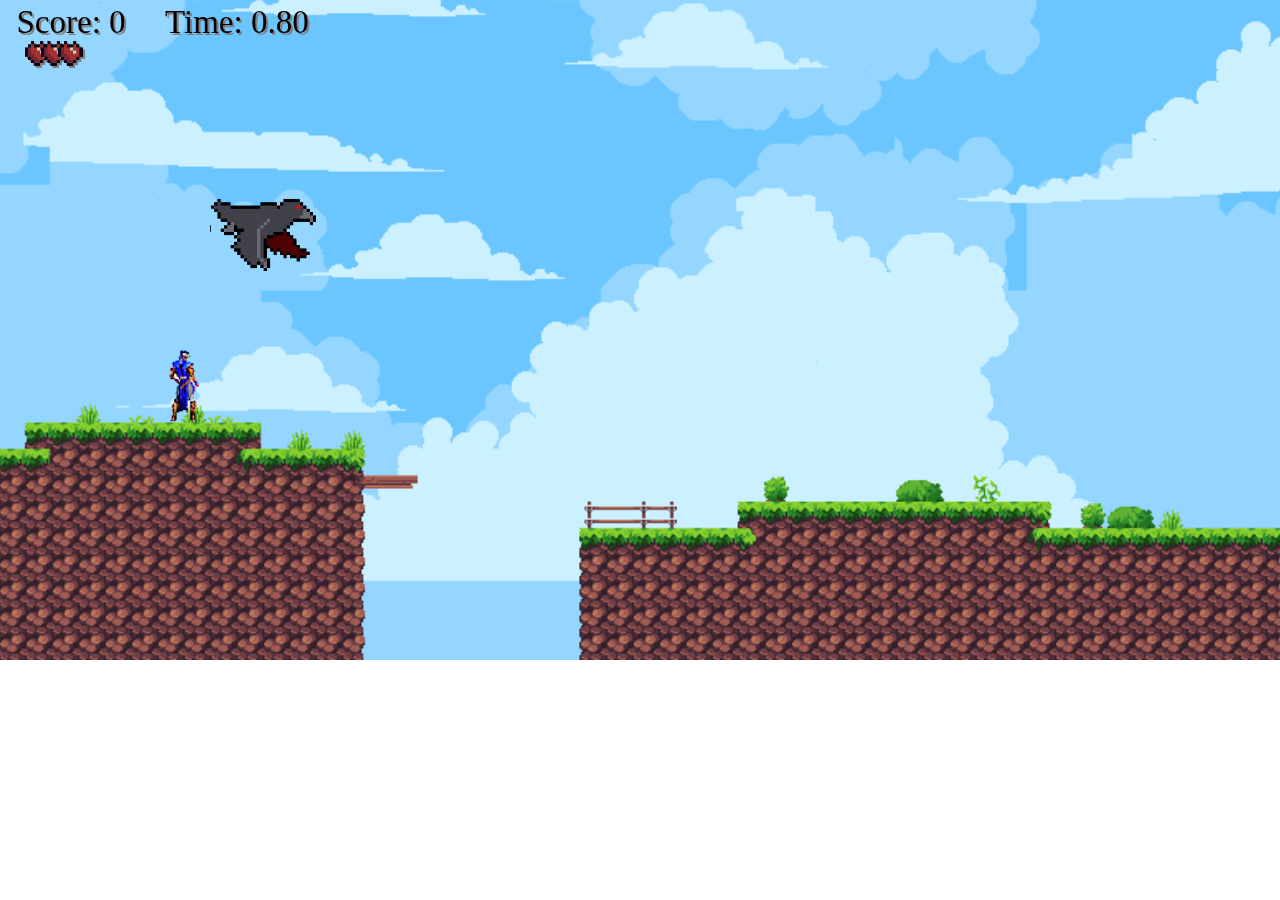
<file: Platform-project/index.html>
<!DOCTYPE html>
<html lang="en">
    <head>
        <meta charset="UTF-8">
        <meta http-equiv="X-UA-Compatible" content="IE-edge">
        <meta name="viewport" content="width=device-width, initial-scale=1.0">
        <title>Javascript Metroidvania Game</title>

        <link rel="stylesheet" href="style.css">
    </head>
    <body>
        <canvas id="canvas1"></canvas>

        <audio src="assets/the-silence-of-daylight.mp3" id="audio" loop></audio>
        <audio src="assets/monster-dance.mp3" id="audio2" loop></audio>
        <img src="assets/Heart.png" id="lives">
        <img src="assets/Warrior_spritesheet.png" id="player">
        <img src="assets/Mapa1AmpliadoImagen.png" id="map1">
        <img src="assets/Mapa2AmpliadoImagen.png" id="map2">
        <img src="assets/MAPA3AmpliadoIMAGEN.png" id="map3">
        <img src="assets/MAPA4AmpliadoIMAGEN.png" id="map4">
        <img src="assets/CrowEnemy.png" id="enemy_crow">

        <script type="module" src="main.js"></script>
    </body>
</html>
</file>
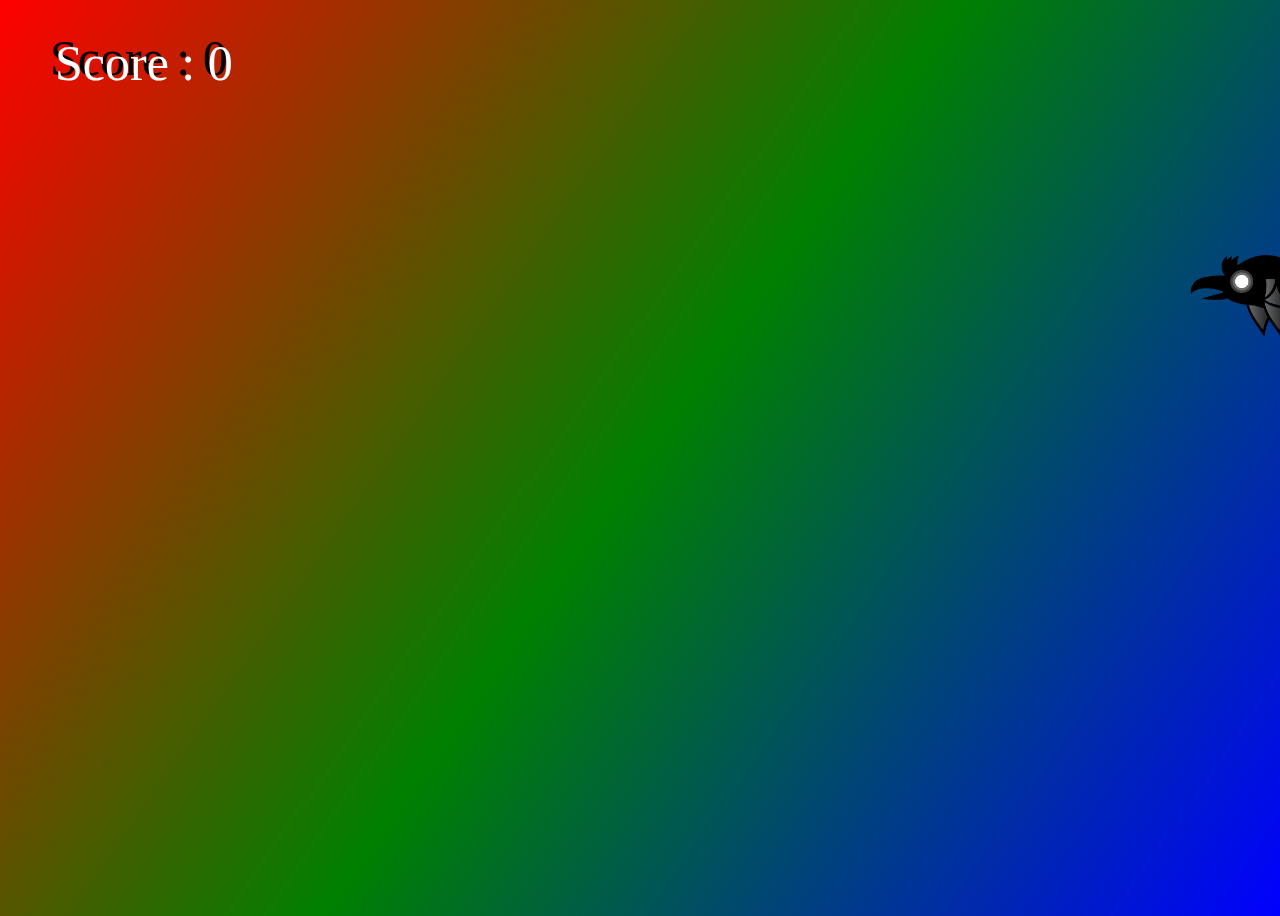
<file: Project-5/index.html>
<!DOCTYPE html>
<html lang="en">
    <head>
        <meta charset="UTF-8">
        <meta http-equiv="X-UA-Compatible" content="IE-edge">
        <meta name="viewport" content="width=device-width, initial-scale=1.0">
        <title>JavaScript Game</title>
        <link rel="stylesheet" href="style.css">
    </head>
    <body>
        <canvas id="collisionCanvas"></canvas>
        <canvas id="canvas1"></canvas>

        <script src="script.js"></script>
    </body>
</html>
</file>
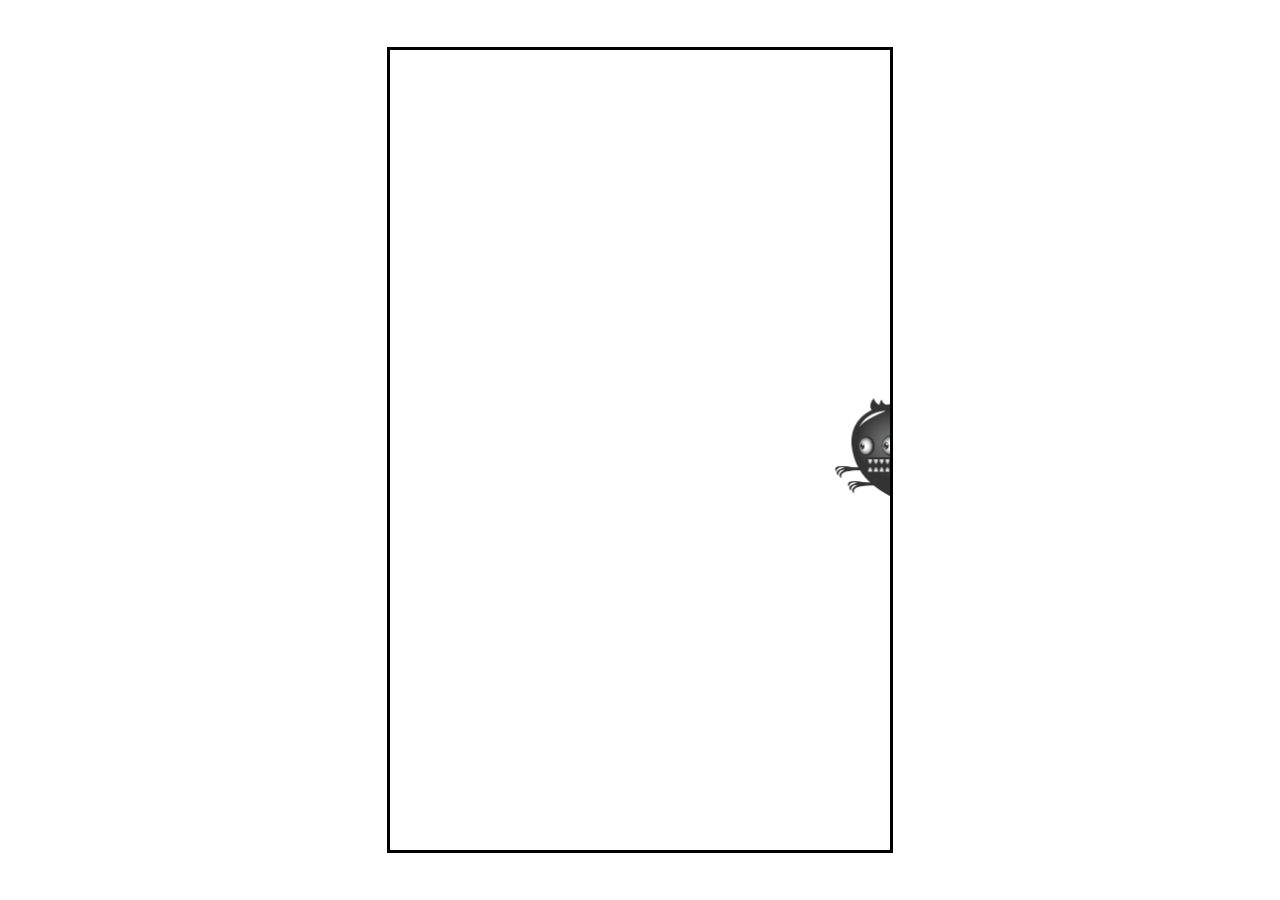
<file: Project-6/index.html>
<!DOCTYPE html>
<html lang="en">
    <head>
        <meta charset="UTF-8">
        <meta http-equiv="X-UA-Compatible" content="IE-edge">
        <meta name="viewport" content="width=device-width, initial-scale=1.0">
        <title>Enemy types with JavaScript sub classing</title>
        <link rel="stylesheet" href="style.css">
    </head>
    <body>
        <canvas id="canvas1"></canvas>
        <img src="enemy_worm.png" id="worm">
        <img src="enemy_ghost.png" id="ghost">
        <img src="enemy_spider.png" id="spider">

        <script src="script.js"></script>
    </body>
</html>
</file>
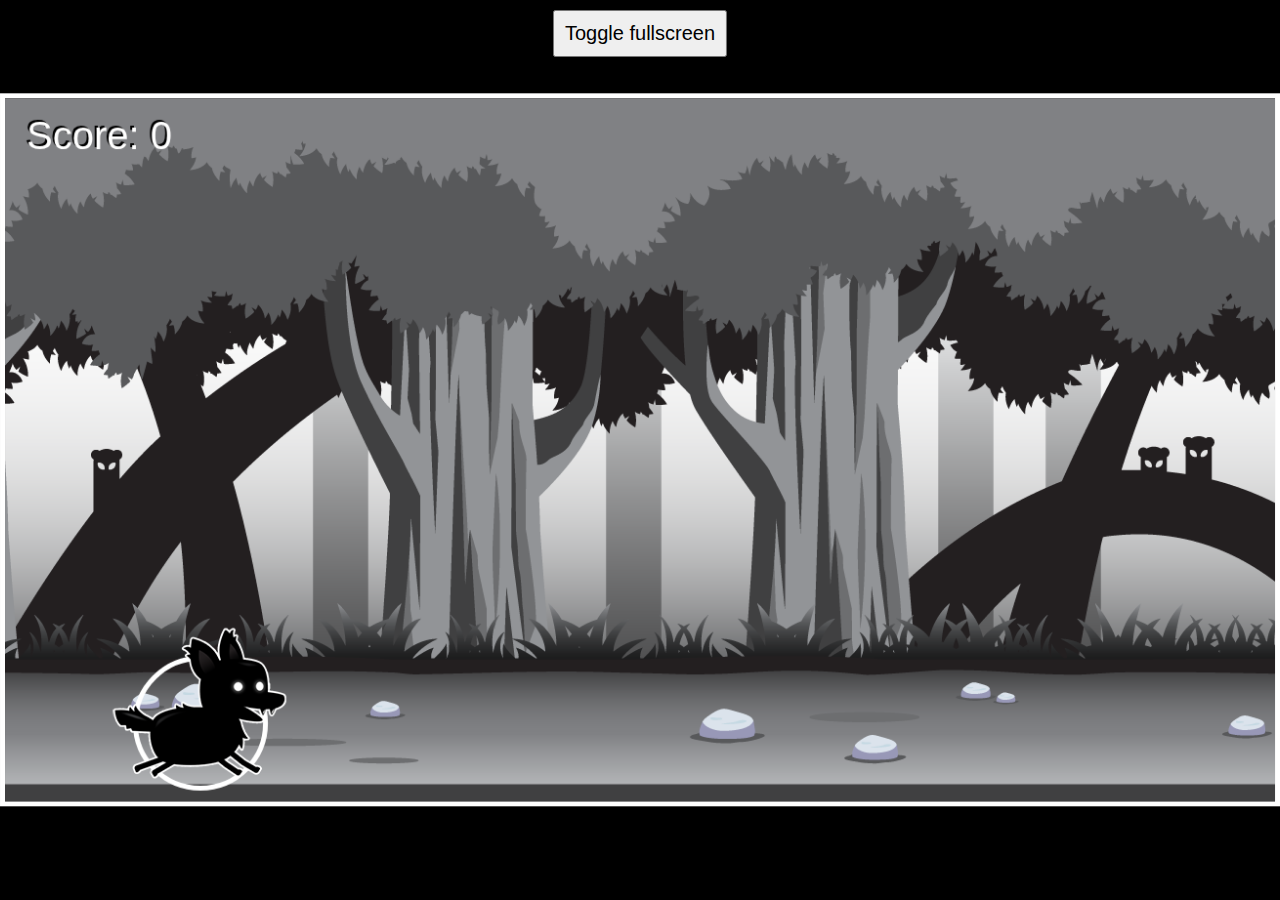
<file: Project-7/index.html>
<!DOCTYPE html>
<html lang="en">
    <head>
        <meta charset="UTF-8">
        <meta http-equiv="X-UA-Compatible" content="IE-edge">
        <meta name="viewport" content="width=device-width, initial-scale=1.0">
        <title>JavaScript 2D Game</title>
        <link rel="stylesheet" href="style.css">
    </head>
    <body>
        <canvas id="canvas1"></canvas>
        <img src="enemy_worm.png" id="wormImage">
        <img src="background_single.png" id="backgroundImage">
        <img src="player.png" id="playerImage">
        <button id="fullScreenButton">Toggle fullscreen</button>

        <script src="script.js"></script>
    </body>
</html>
</file>
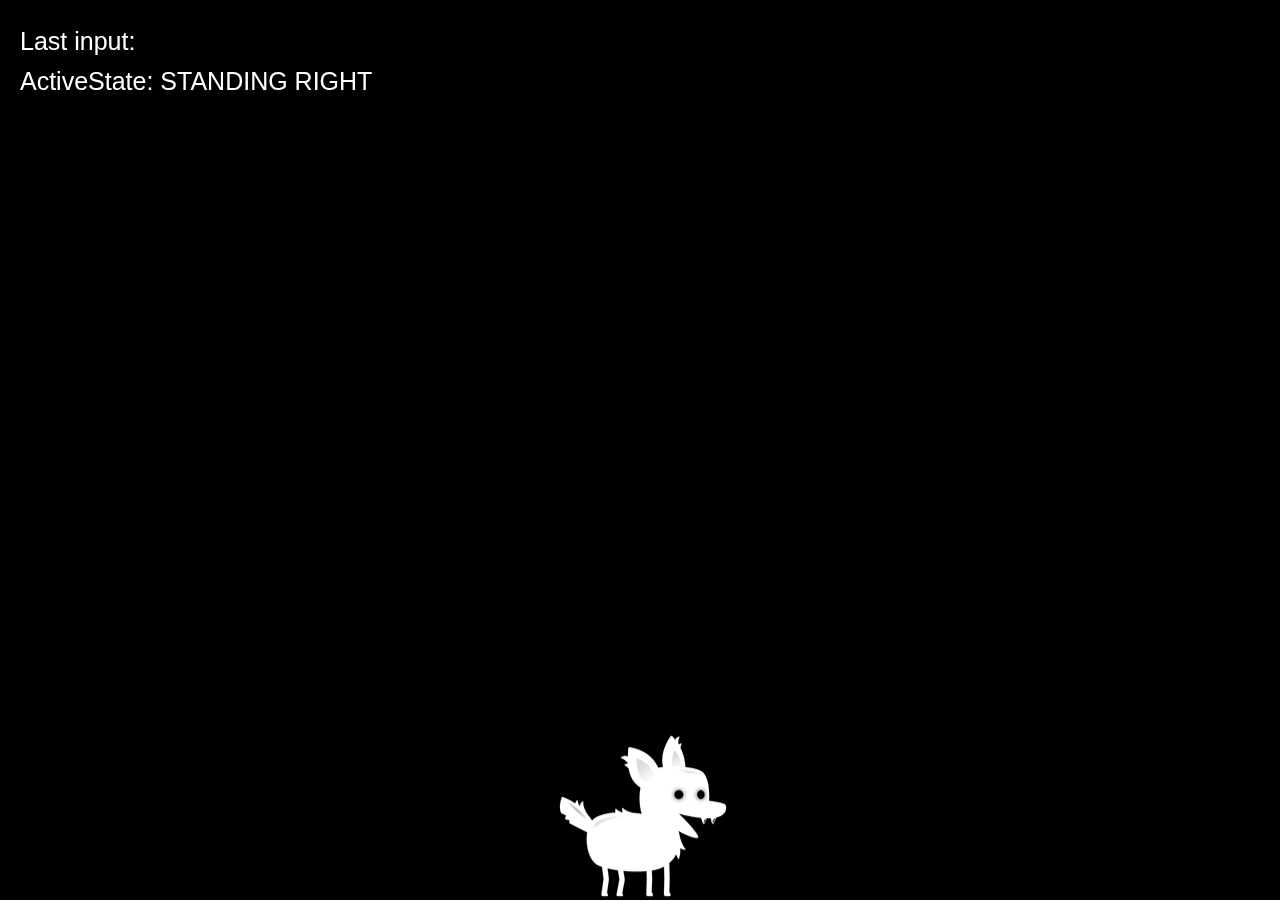
<file: Project-8/index.html>
<!DOCTYPE html>
<html lang="en">
    <head>
        <meta charset="UTF-8">
        <meta http-equiv="X-UA-Compatible" content="IE-edge">
        <meta name="viewport" content="width=device-width, initial-scale=1.0">
        <title>State Management in Games</title>
        <link rel="stylesheet" href="style.css">
    </head>
    <body>
        <canvas id="canvas1"></canvas>
        <img src="dog_left_right_white.png" id="dogImage">
        <h1 id="loading">LOADING...</h1>

        <script type="module" src="script.js"></script>
    </body>
</html>
</file>
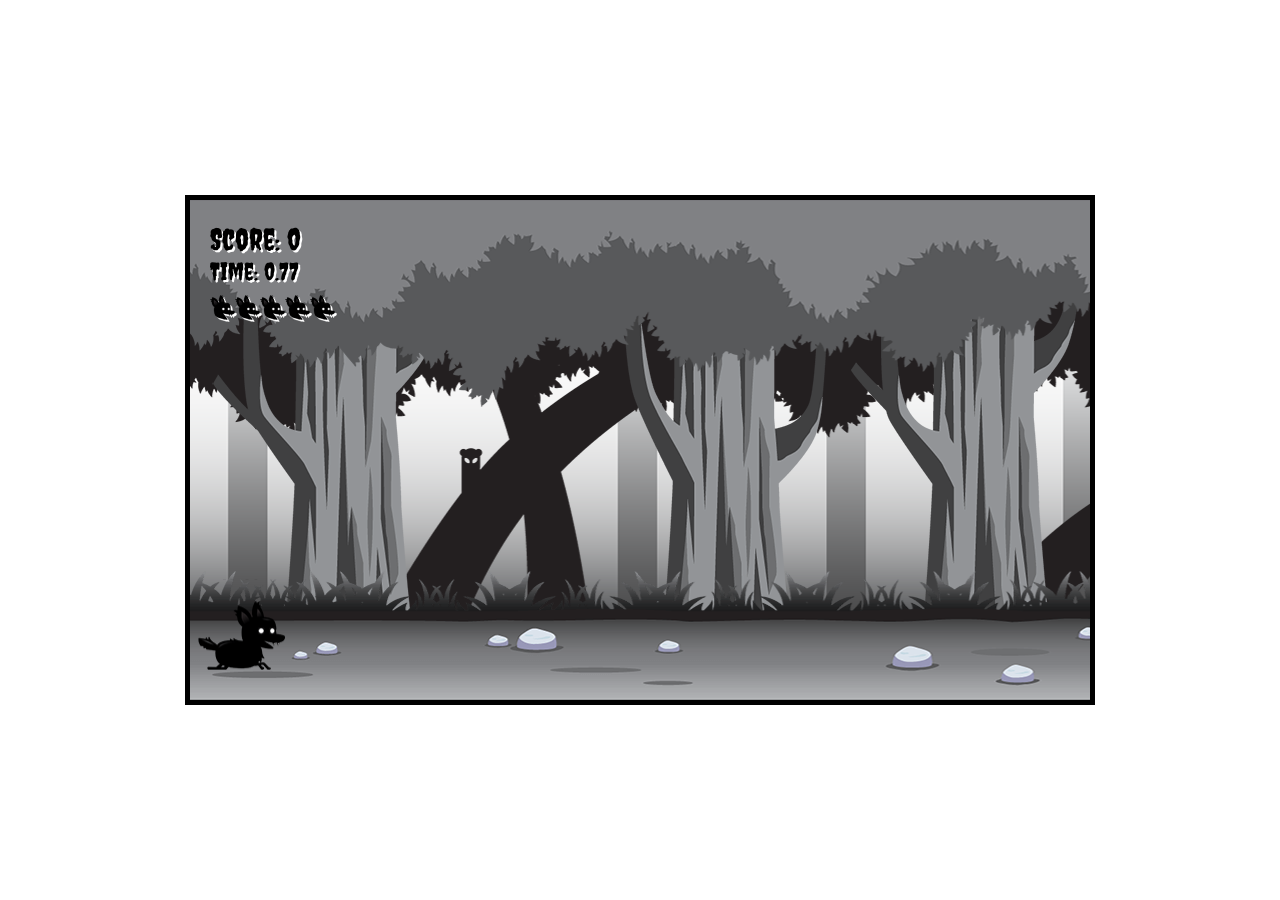
<file: Project-9/index.html>
<!DOCTYPE html>
<html lang="en">
    <head>
        <meta charset="UTF-8">
        <meta http-equiv="X-UA-Compatible" content="IE-edge">
        <meta name="viewport" content="width=device-width, initial-scale=1.0">
        <title>Javascript Game</title>
        <link rel="preconnect" href="https://fonts.googleapis.com">
        <link rel="preconnect" href="https://fonts.gstatic.com" crossorigin>
        <link href="https://fonts.googleapis.com/css2?family=Creepster&display=swap" rel="stylesheet">

        <link rel="stylesheet" href="style.css">
    </head>
    <body>
        <canvas id="canvas1"></canvas>

        <img src="assets/player.png" id="player">
        <img src="assets/layer-1.png" id="layer1">
        <img src="assets/layer-2.png" id="layer2">
        <img src="assets/layer-3.png" id="layer3">
        <img src="assets/layer-4.png" id="layer4">
        <img src="assets/layer-5.png" id="layer5">
        <img src="assets/enemy_fly.png" id="enemy_fly">
        <img src="assets/enemy_plant.png" id="enemy_plant">
        <img src="assets/enemy_spider_big.png" id="enemy_spider_big">
        <img src="assets/fire.png" id="fire">
        <img src="assets/boom.png" id="collisionAnimation">
        <img src="assets/lives.png" id="lives">

        <script type="module" src="main.js"></script>
    </body>
</html>
</file>
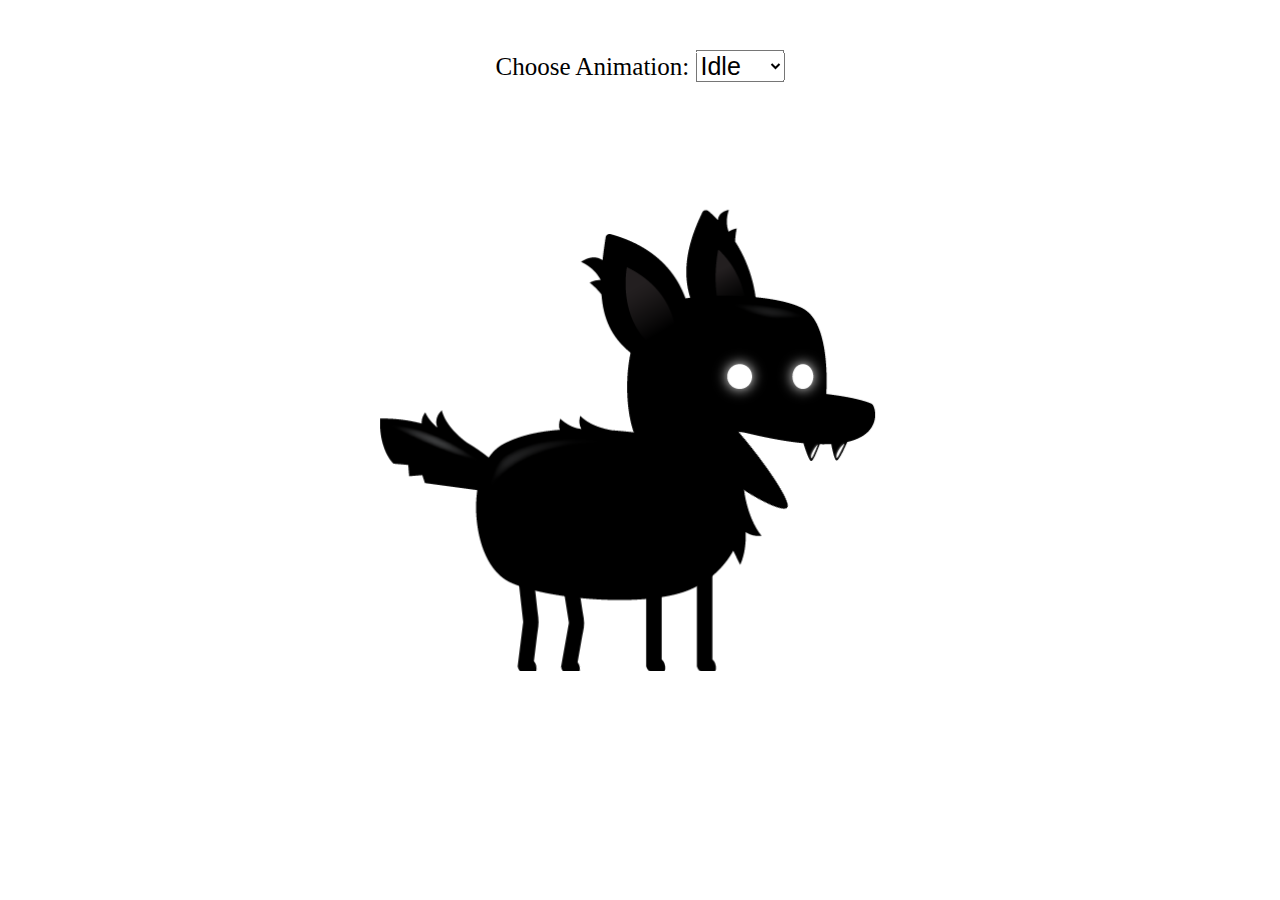
<file: Project/index.html>
<!DOCTYPE html>
<html lang="en">
    <head>
        <meta charset="UTF-8">
        <meta http-equiv="X-UA-Compatible" content="IE=edge">
        <meta name="viewport" content="width=device-width, initial-scale=1.0">
        <title>Attempt</title>
        <link rel="stylesheet" href="./style.css">
    </head>
    <body>
        <canvas id="canvas1"></canvas>

        <div class="controls">
            <label for="animations">Choose Animation:</label>
            <select name="animations" id="animations">
                <option value="idle">Idle</option>
                <option value="jump">Jump</option>
                <option value="fall">Fall</option>
                <option value="run">Run</option>
                <option value="dizzy">Dizzy</option>
                <option value="rest">Rest</option>
                <option value="roll">Roll</option>
                <option value="bite">Bite</option>
                <option value="death">Death</option>
                <option value="getHit">Hit</option>
            </select>
        </div>

        <script src="Test.js"></script>
    </body>
</html>
</file>
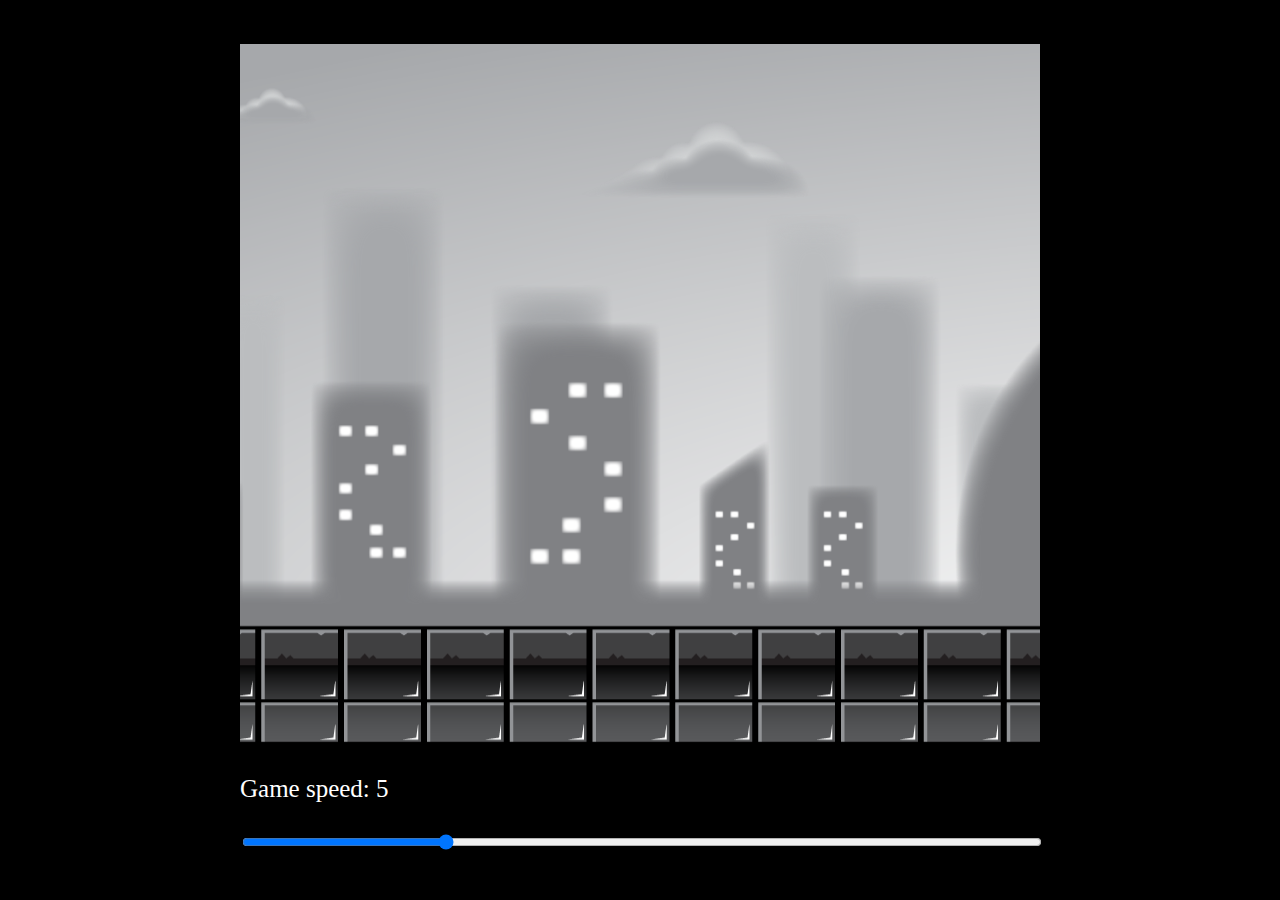
<file: Project2/index.html>
<!DOCTYPE html>
<html lang="en">
    <head>
        <meta charset="UTF-8">
        <meta http-equiv="X-UA-Compatible" content="IE-edge">
        <meta name="viewport" content="width=device-width, initial-scale=1.0">
        <title>Parallax Background</title>
        <link rel="stylesheet" href="style.css">
    </head>
    <body>
        <div id="container">
            <canvas id="canvas1"></canvas>
            <p>Game speed: <span id="showGameSpeed"></span></p>
            <input type="range" min="0" max="20" value="5" class="slider" id="slider">
        </div>

        
        <script src="script.js"></script>
    </body>
</html>
</file>
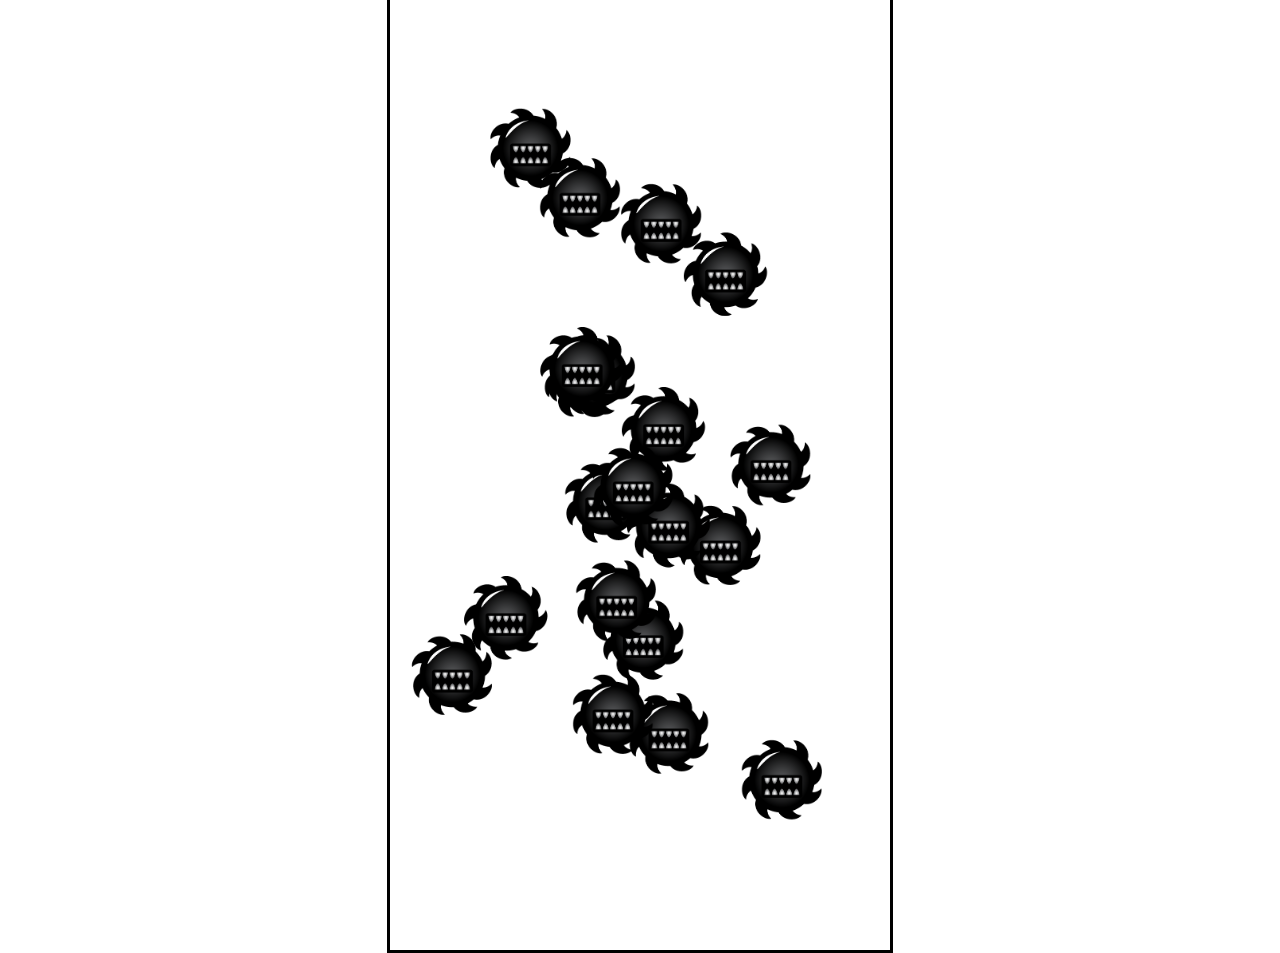
<file: Project3/index.html>
<!DOCTYPE html>
<html lang="en">
    <head>
        <meta charset="UTF-8">
        <meta http-equiv="X-UA-Compatible" content="IE-edge">
        <meta name="viewport" content="width=device-width, initial-scale=1.0">
        <title>NPC movement animations</title>
        <link rel="stylesheet" href="style.css">
    </head>
    <body>
        <canvas id="canvas1"></canvas>

        <script src="enemy4.js"></script>
    </body>
</html>
</file>
<file: Platform-project/style.css>
* {
    margin: 0;
    padding: 0;
    box-sizing: border-box;
    /* width: 1920;
    height: 1080; */
}

#canvas1 {
    position: absolute;
    top: 50%;
    left: 50%;
    transform: translate(-50%, -50%);
    max-width: 100%;
    max-height: 100%;
}
#player, #map1, #map2, #map3, #map4, #enemy_crow, #lives {
    display: none;
}
</file>
<file: Project-5/style.css>
body {
    background: linear-gradient(125deg, red, green, blue);
    width: 100vw;
    height: 100vh;
    overflow: hidden;
}

canvas {
    position: absolute;
    top: 0;
    left: 0;
    width: 100%;
    height: 100%;
}

#collisionCanvas {
    opacity: 0;
}
</file>
<file: Project-6/style.css>
#canvas1 {
    border: 3px solid black;
    width: 500px;
    height: 800px;
    position: absolute;
    top: 50%;
    left: 50%;
    transform: translate(-50%, -50%);
}
img {
    display: none;
}
</file>
<file: Project-7/style.css>
* {
    margin: 0;
    padding: 0;
    box-sizing: border-box;
}
body {
    background:black;
}

#canvas1 {
    position: absolute;
    top: 50%;
    left: 50%;
    transform: translate(-50%, -50%);
    border: 5px solid white;
    max-width: 100%;
    max-height: 100%;
}

img {
    display: none;
}

#fullScreenButton {
    position: absolute;
    font-size: 20px;
    padding: 10px;
    top: 10px;
    left: 50%;
    transform: translateX(-50%);
}
</file>
<file: Project-8/style.css>
* {
    margin: 0;
    padding: 0;
    box-sizing: border-box;
    font-family: 'Helvetica', cursive;
}
body {
    overflow: hidden;
}
canvas {
    background: black;
    top: 0;
    left: 0;
}
img {
    display: none;
}
#loading {
    position: absolute;
    top: 50%;
    width: 100%;
    text-align: center;
    font-size: 80px;
}
</file>
<file: Project-9/style.css>
* {
    margin: 0;
    padding: 0;
    box-sizing: border-box;
}

#canvas1 {
    border: 5px solid black;
    position: absolute;
    top: 50%;
    left: 50%;
    transform: translate(-50%, -50%);
    max-width: 100%;
    max-height: 100%;
    font-family: 'Creepster', cursive;
}
#player, #layer1, #layer2, #layer3, #layer4, #layer5, #enemy_fly, #enemy_plant, #enemy_spider_big, #fire, #collisionAnimation, #lives {
    display: none;
}
</file>
<file: Project/style.css>
#canvas1{
    position: absolute;
    top: 50%;
    left: 50%;
    transform: translate(-50%, -50%);
    width: 600px;
    height: 600px;
}

.controls {
    position: absolute;
    z-index: 10;
    top: 50px;
    left: 50%;
    transform: translateX(-50%);
}
.controls, select, option {
    font-size: 25px;
}
</file>
<file: Project2/style.css>
body {
    background: black;
}

#container {
    position: absolute;
    width: 800px;
    transform: translate(-50%,-50%);
    top: 50%;
    left: 50%;
    font-size: 25px;
}

#canvas1 {
    position: relative;
    width: 800px;
    height: 700px;
}
#slider {
    width: 100%;
}
p {
    color: white;
}
</file>
<file: Project3/style.css>
#canvas1{
    border: 3px solid black;
    position: absolute;
    top: 50%;
    left: 50%;
    transform: translate(-50%, -50%);
    width: 500px;
    height: 1000px;
}
</file>
